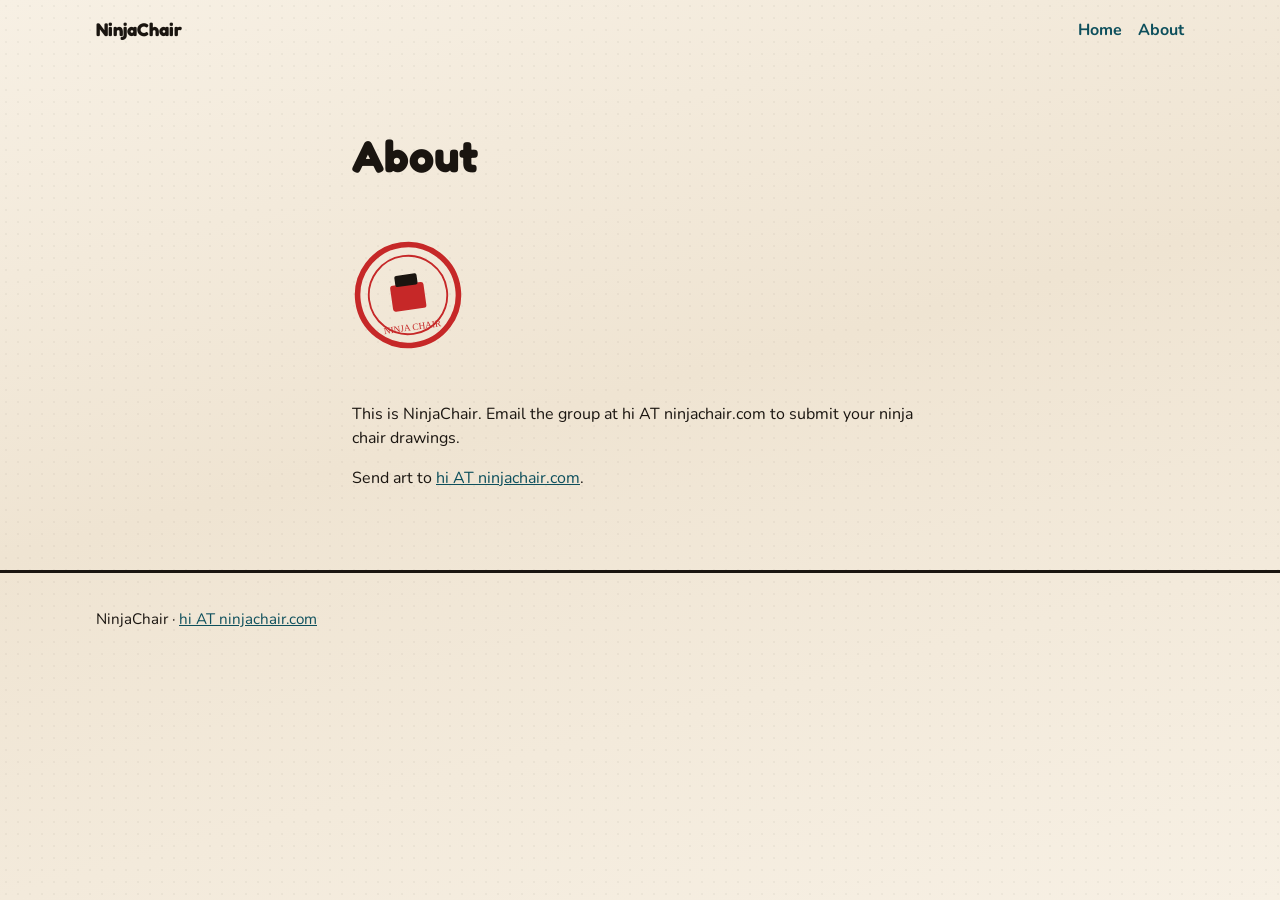
<file: website/about/index.html>
<!DOCTYPE html>
<html lang="en">
  <head>
    <meta charset="utf-8" />
    <meta name="viewport" content="width=device-width, initial-scale=1" />
    <title>About — NinjaChair</title>
    <meta
      name="description"
      content="What NinjaChair is and how to submit a drawing."
    />
    <link rel="icon" href="../assets/brand/favicon.svg" type="image/svg+xml" />
    <link rel="stylesheet" href="../styles.css" />
  </head>
  <body data-asset-base="../">
    <a class="skip" href="#main">Skip to content</a>
    <header class="site-header">
      <div class="wrap nav">
        <a class="nav-brand" href="../">NinjaChair</a>
        <ul class="nav-links">
          <li><a href="../">Home</a></li>
          <li><a href="./">About</a></li>
        </ul>
      </div>
    </header>

    <main id="main" class="wrap about-main">
      <h1>About</h1>
      <img
        class="about-seal"
        src="../assets/brand/seal.svg"
        width="120"
        height="120"
        alt=""
      />
      <p data-site="aboutBody">
        This is NinjaChair. Email the group at hi AT ninjachair.com to submit your ninja chair
        drawings.
      </p>
      <p>
        Send art to
        <a data-mailto data-mailto-label href="#">hi AT ninjachair.com</a>.
      </p>
    </main>

    <footer class="site-footer">
      <div class="wrap">
        <p>
          <span data-site="siteName">NinjaChair</span>
          ·
          <a data-mailto data-mailto-label href="#">hi AT ninjachair.com</a>
        </p>
      </div>
    </footer>

    <script src="../site-config.js"></script>
    <script src="../main.js"></script>
  </body>
</html>
</file>
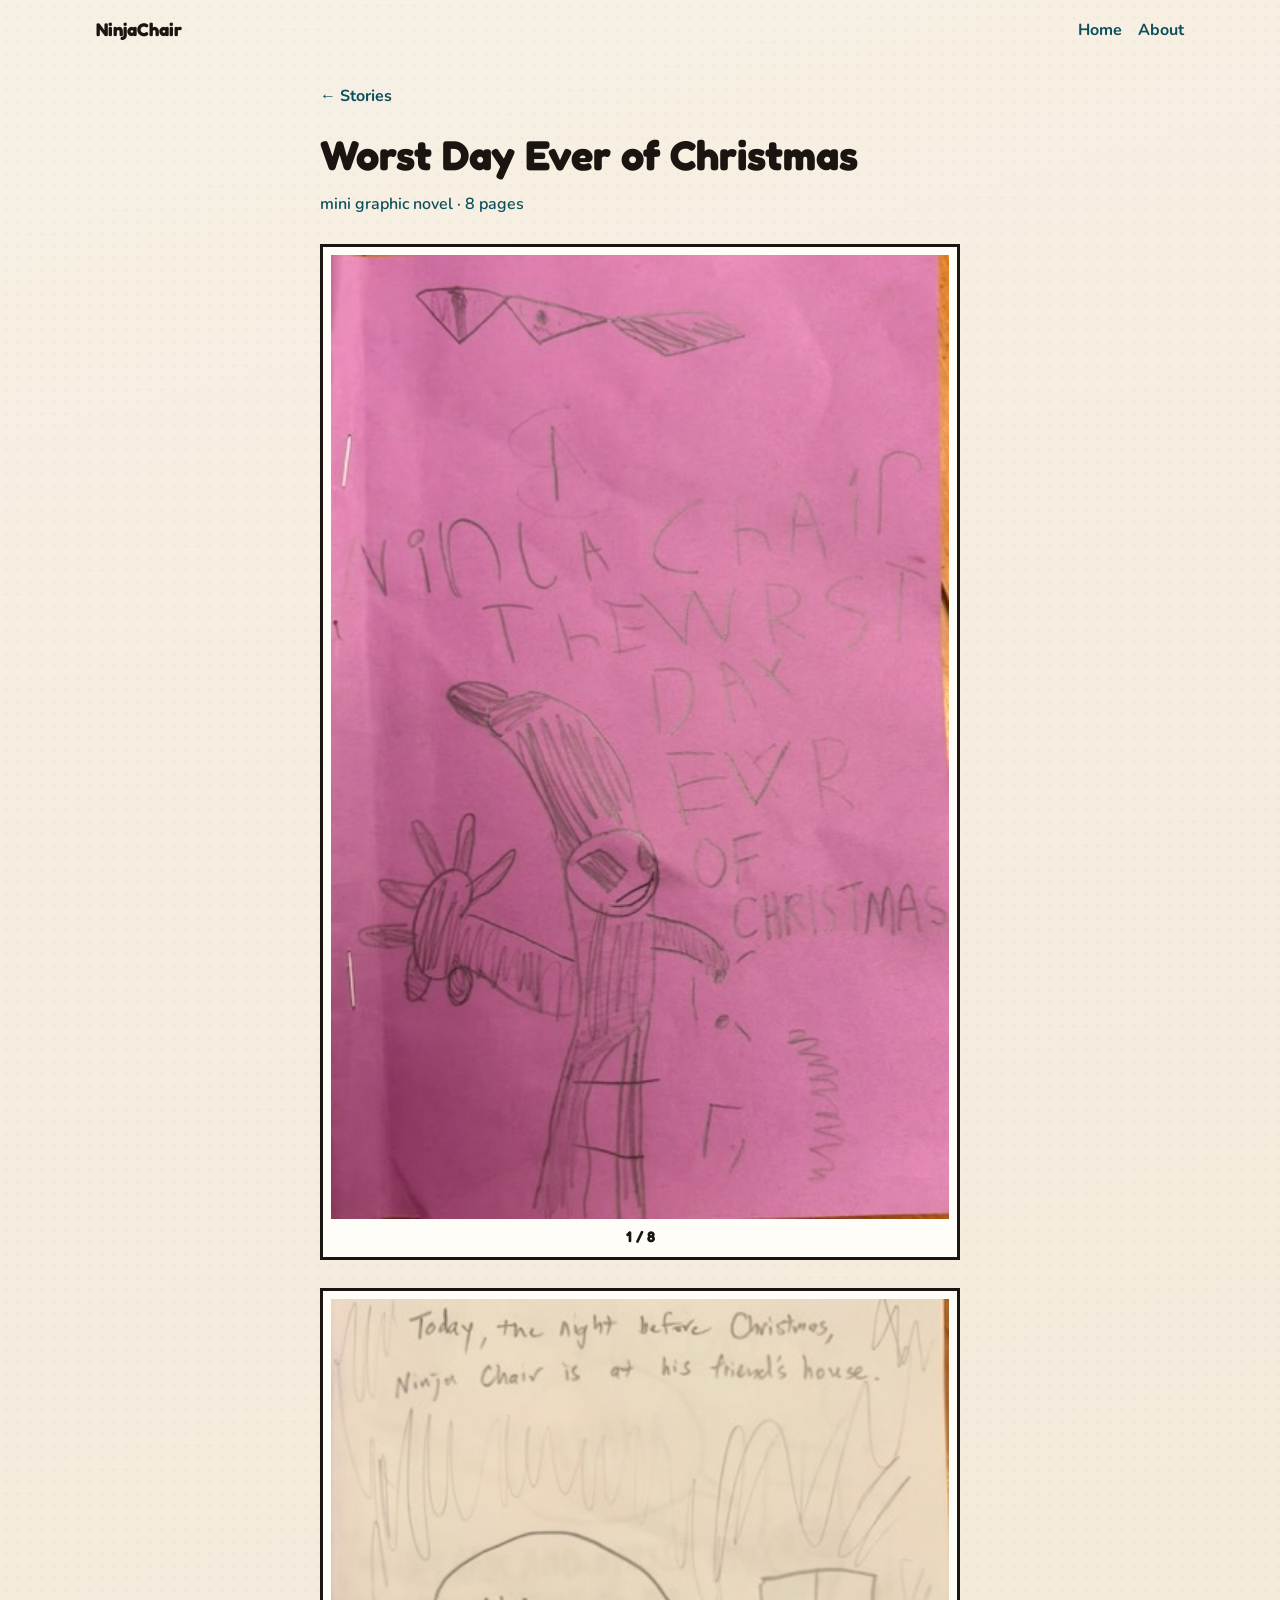
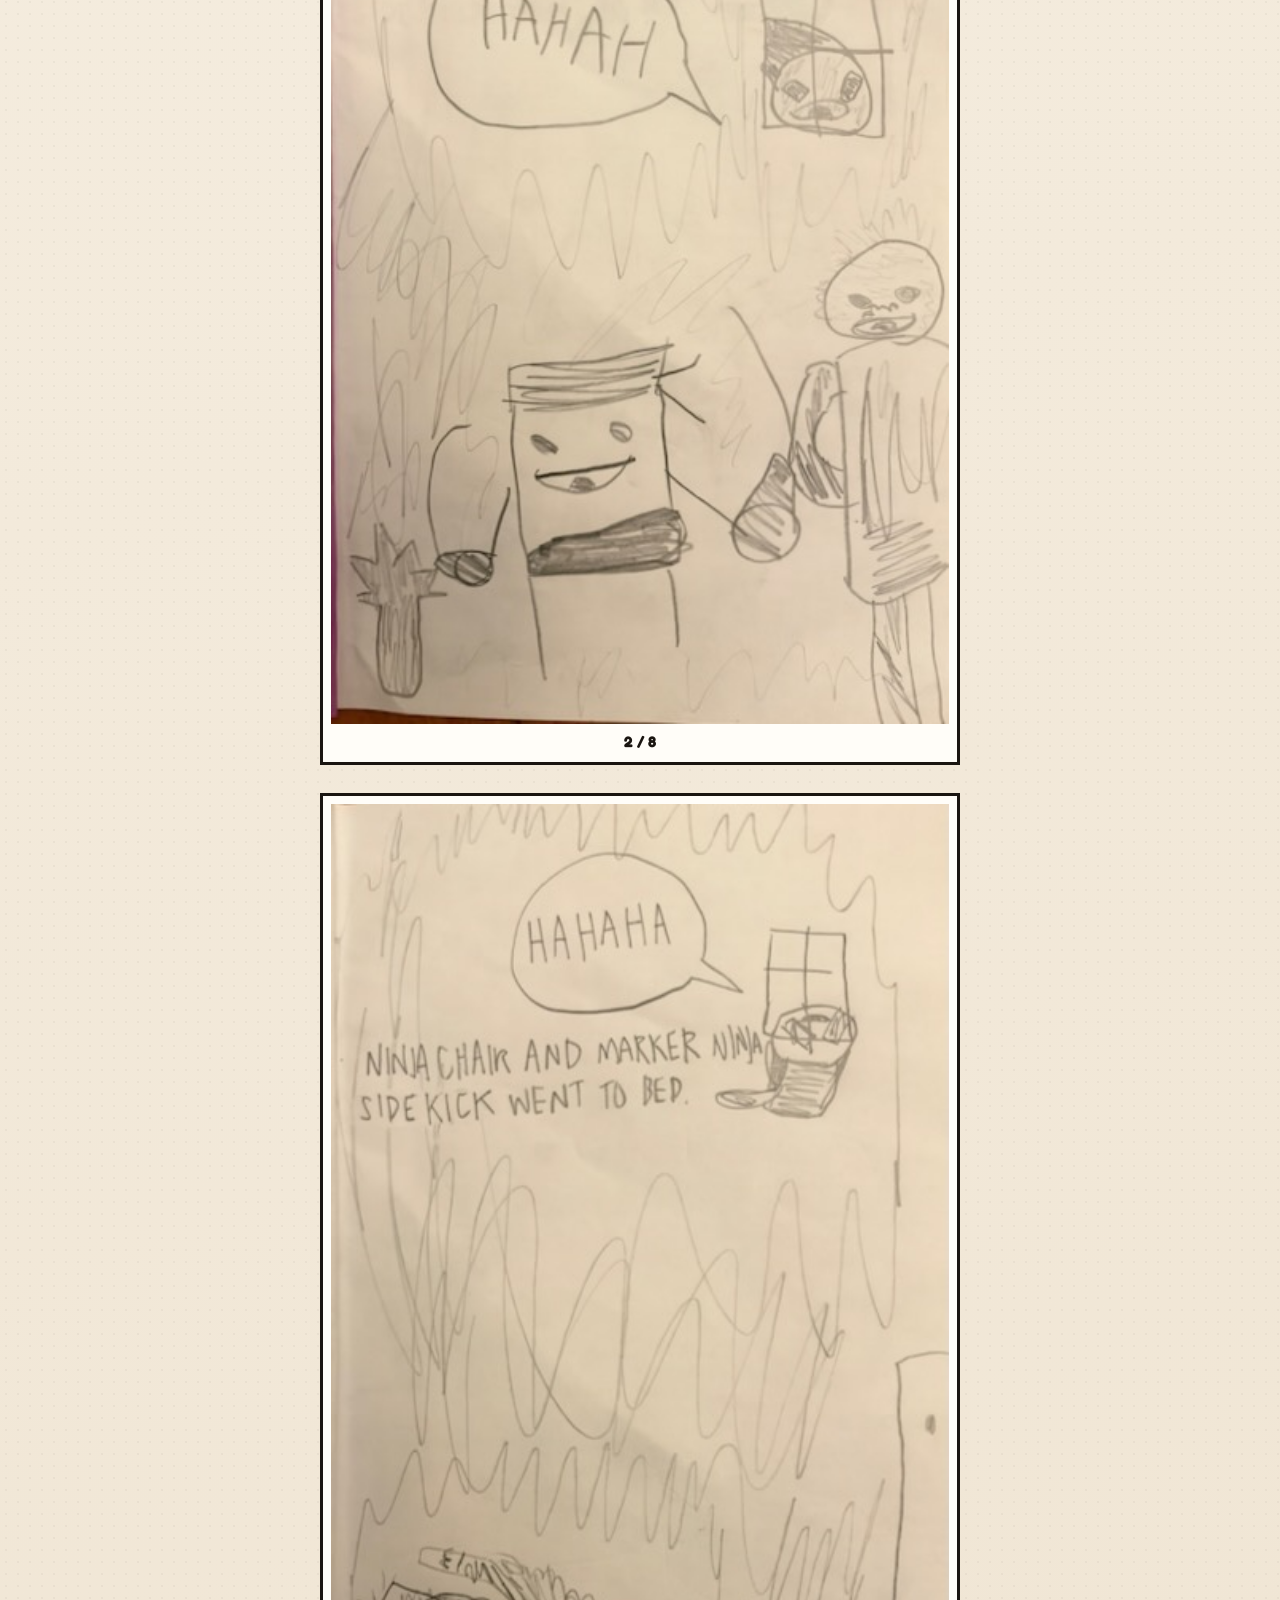
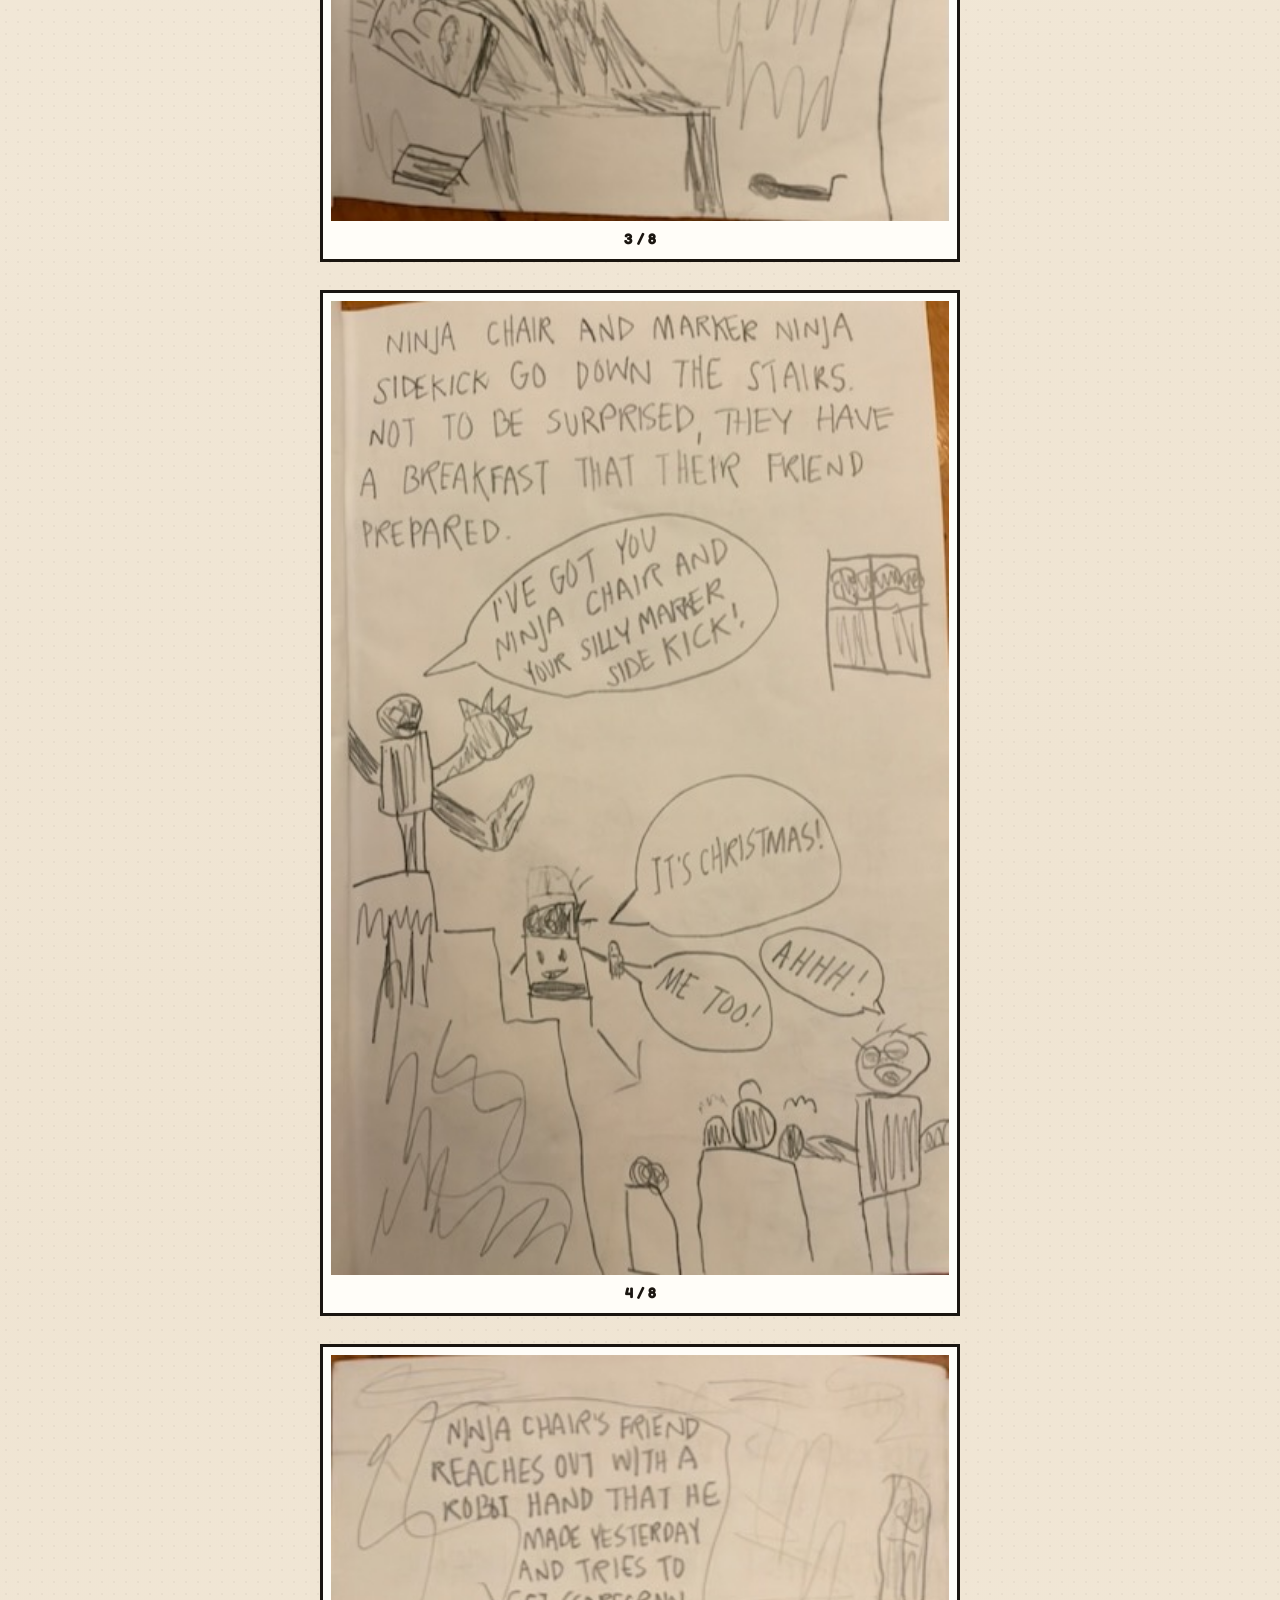
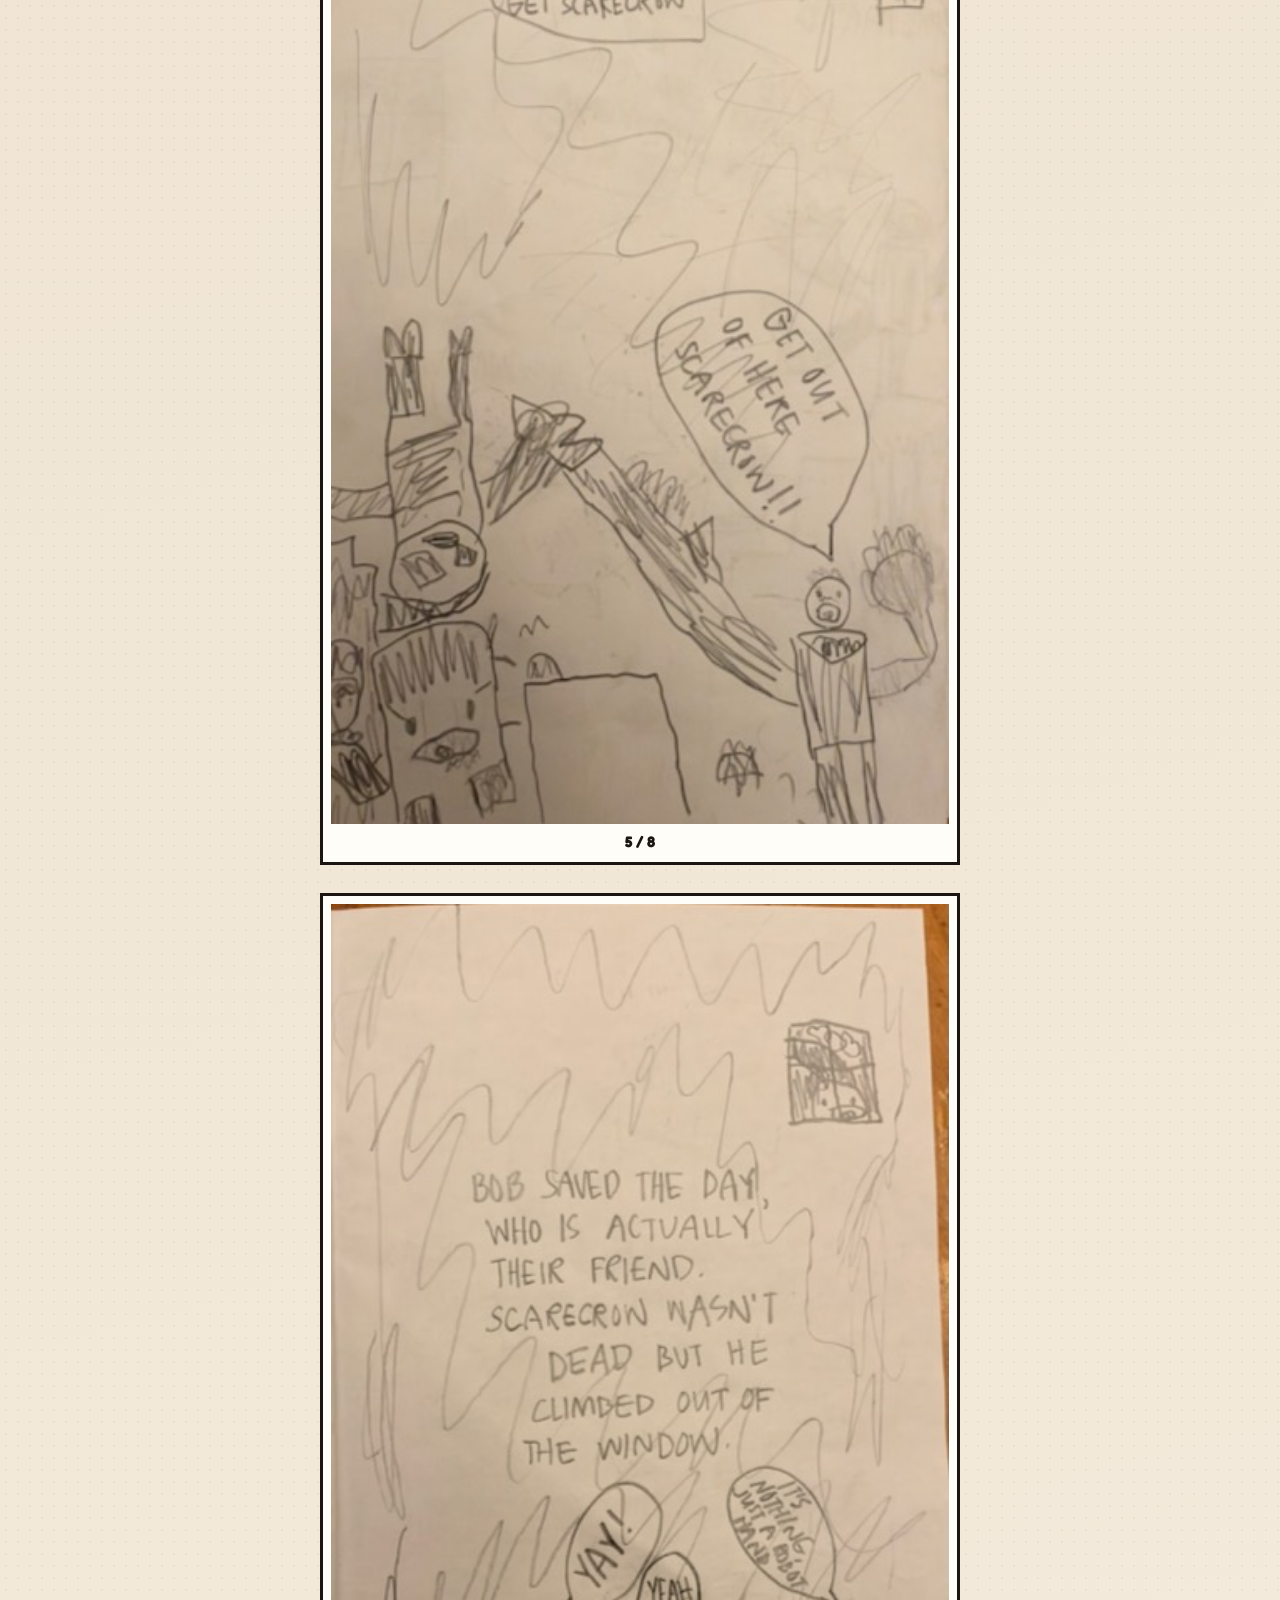
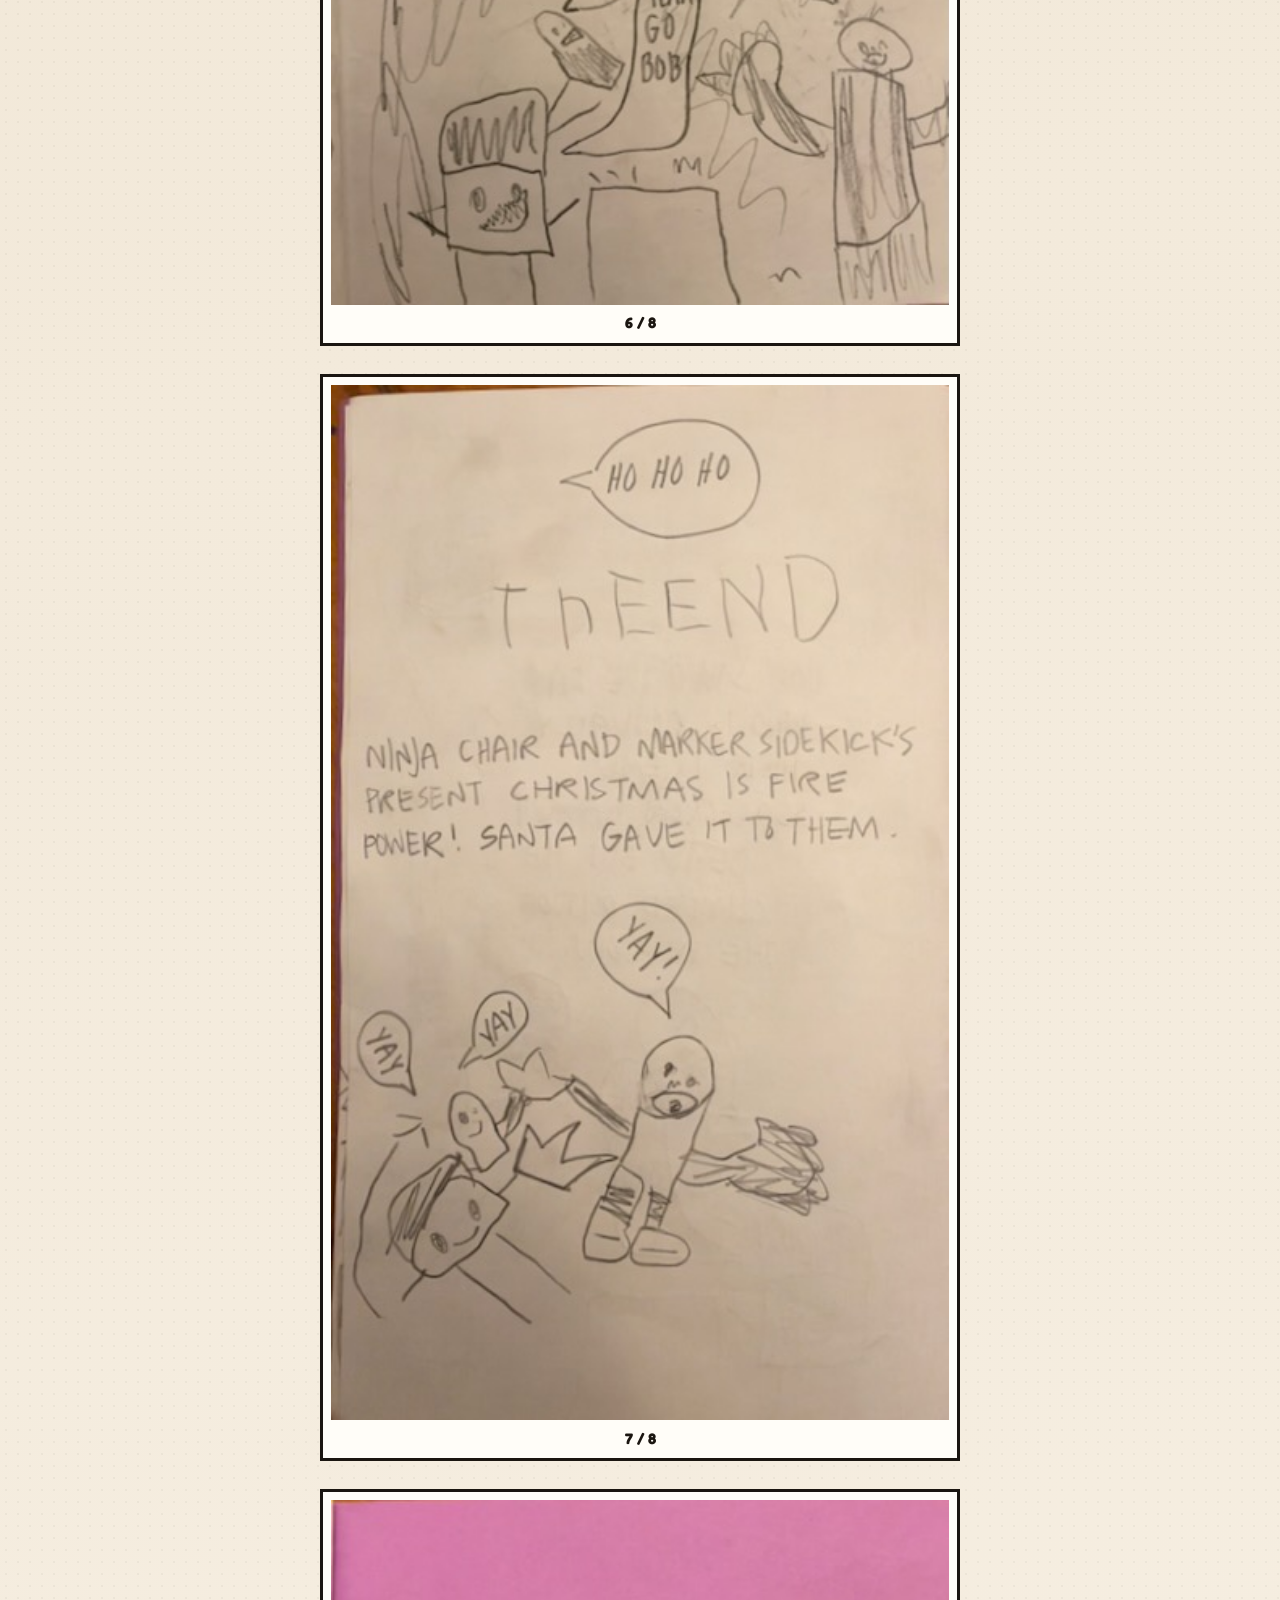
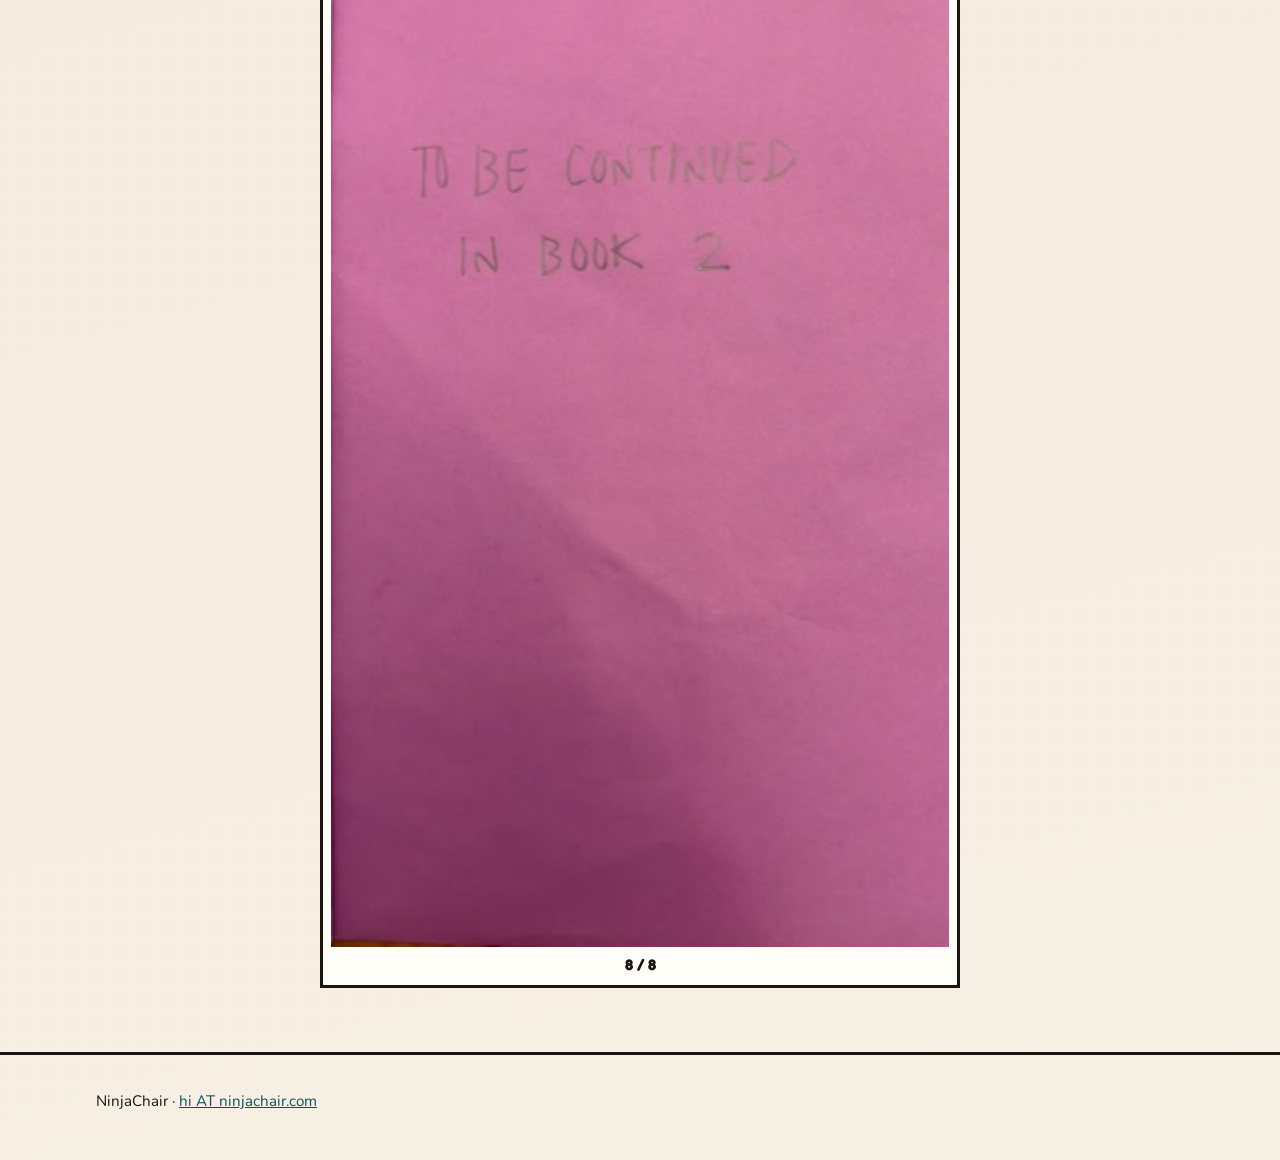
<file: website/stories/worst-xmas-ever/index.html>
<!DOCTYPE html>
<html lang="en">
  <head>
    <meta charset="utf-8" />
    <meta name="viewport" content="width=device-width, initial-scale=1" />
    <title>Worst Day Ever of Christmas — NinjaChair</title>
    <meta
      name="description"
      content="Worst Day Ever of Christmas — a NinjaChair mini graphic novel."
    />
    <link rel="icon" href="../../assets/brand/favicon.svg" type="image/svg+xml" />
    <link rel="stylesheet" href="../../styles.css" />
  </head>
  <body data-asset-base="../../" data-story-id="worst-xmas-ever">
    <a class="skip" href="#main">Skip to content</a>
    <header class="site-header">
      <div class="wrap nav">
        <a class="nav-brand" href="../../">NinjaChair</a>
        <ul class="nav-links">
          <li><a href="../../">Home</a></li>
          <li><a href="../../about/">About</a></li>
        </ul>
      </div>
    </header>

    <main id="main" class="wrap story-reader">
      <p class="story-back"><a href="../../#gallery-section">← Stories</a></p>
      <h1 id="story-title">Worst Day Ever of Christmas</h1>
      <p id="story-blurb" class="story-blurb">mini graphic novel · 8 pages</p>
      <p id="story-error" class="gallery-error" hidden></p>
      <div id="story-pages" class="story-pages"></div>
    </main>

    <footer class="site-footer">
      <div class="wrap">
        <p>
          <span data-site="siteName">NinjaChair</span>
          ·
          <a data-mailto data-mailto-label href="#">hi AT ninjachair.com</a>
        </p>
      </div>
    </footer>

    <script src="../../site-config.js"></script>
    <script src="../../main.js"></script>
  </body>
</html>
</file>
<file: website/styles.css>
@import url("https://fonts.googleapis.com/css2?family=Fredoka:wght@500;700&family=Nunito:wght@400;600;700&display=swap");

:root {
  --ink: #1a1510;
  --paper: #f7f0e4;
  --dojo-red: #c62828;
  --night-teal: #0d4f5c;
  --soft-gold: #d4a017;
  --max: 68rem;
  --font-display: "Fredoka", "Trebuchet MS", sans-serif;
  --font-body: "Nunito", "Trebuchet MS", sans-serif;
}

*,
*::before,
*::after {
  box-sizing: border-box;
}

html {
  scroll-behavior: smooth;
}

body {
  margin: 0;
  font-family: var(--font-body);
  color: var(--ink);
  background-color: var(--paper);
  background-image:
    radial-gradient(rgba(26, 21, 16, 0.04) 1px, transparent 1px),
    linear-gradient(165deg, #f7f0e4 0%, #efe4d2 45%, #f7f0e4 100%);
  background-size: 12px 12px, auto;
  line-height: 1.5;
  min-height: 100vh;
}

a {
  color: var(--night-teal);
}

a:hover {
  color: var(--dojo-red);
}

.skip {
  position: absolute;
  left: -999px;
  top: 0;
}
.skip:focus {
  left: 1rem;
  top: 1rem;
  z-index: 20;
  background: var(--paper);
  padding: 0.5rem 0.75rem;
}

.wrap {
  width: min(100% - 2rem, var(--max));
  margin-inline: auto;
}

.site-header {
  padding: 1rem 0;
}

.nav {
  display: flex;
  align-items: center;
  justify-content: space-between;
  gap: 1rem;
}

.nav-brand {
  font-family: var(--font-display);
  font-weight: 700;
  font-size: 1.15rem;
  color: var(--ink);
  text-decoration: none;
}

.nav-links {
  display: flex;
  gap: 1rem;
  list-style: none;
  margin: 0;
  padding: 0;
}

.nav-links a {
  text-decoration: none;
  font-weight: 700;
}

.brand-hero {
  min-height: calc(100vh - 5rem);
  display: grid;
  align-content: center;
  justify-items: start;
  gap: 1.25rem;
  padding: 2rem 0 3rem;
  position: relative;
}

.brand-hero .logo {
  width: min(100%, 22rem);
  height: auto;
}

.brand-hero h1 {
  position: absolute;
  width: 1px;
  height: 1px;
  overflow: hidden;
  clip: rect(0 0 0 0);
}

.brand-hero .tagline {
  margin: 0;
  font-size: clamp(1.15rem, 2.5vw, 1.45rem);
  max-width: 28rem;
}

.seal {
  width: 5.5rem;
  height: 5.5rem;
  transform: rotate(-8deg);
}

.seal.stamp-in {
  animation: stamp-in 0.55s cubic-bezier(0.2, 1.4, 0.4, 1) both;
}

@keyframes stamp-in {
  from {
    opacity: 0;
    transform: rotate(-8deg) scale(1.35);
  }
  to {
    opacity: 1;
    transform: rotate(-8deg) scale(1);
  }
}

.cta-row {
  display: flex;
  flex-wrap: wrap;
  gap: 0.75rem;
}

.btn {
  display: inline-block;
  font-family: var(--font-display);
  font-weight: 700;
  text-decoration: none;
  padding: 0.7rem 1.15rem;
  border-radius: 0.4rem;
  border: 3px solid var(--ink);
}

.btn-primary {
  background: var(--dojo-red);
  color: var(--paper);
}

.btn-primary:hover {
  background: var(--night-teal);
  color: var(--paper);
}

.btn-ghost {
  background: transparent;
  color: var(--ink);
}

.btn-ghost:hover {
  background: var(--soft-gold);
  color: var(--ink);
}

.gallery-section {
  padding: 2rem 0 4rem;
}

.gallery-section h2 {
  font-family: var(--font-display);
  font-size: clamp(1.6rem, 3vw, 2.1rem);
  margin: 0 0 1.25rem;
}

.gallery {
  display: grid;
  grid-template-columns: repeat(auto-fill, minmax(14rem, 1fr));
  gap: 1.25rem;
}

.tile {
  display: block;
  margin: 0;
  border: 3px solid var(--ink);
  background: #fffdf8;
  padding: 0.6rem;
  color: inherit;
  text-decoration: none;
  cursor: pointer;
  transition: transform 0.18s ease, box-shadow 0.18s ease;
}

.tile figure {
  margin: 0;
}

.tile:hover,
.tile:focus-within {
  transform: translateY(-4px) rotate(-1deg);
  box-shadow: 4px 6px 0 var(--night-teal);
  color: inherit;
}

.tile img {
  display: block;
  width: 100%;
  aspect-ratio: 4 / 3;
  object-fit: cover;
  background: var(--paper);
}

.tile-story img {
  aspect-ratio: 3 / 4;
  object-fit: cover;
}

.tile figcaption {
  margin-top: 0.55rem;
  font-weight: 700;
  font-family: var(--font-display);
}

.tile-title {
  display: block;
}

.tile-blurb {
  display: block;
  margin-top: 0.2rem;
  font-family: var(--font-body);
  font-weight: 600;
  font-size: 0.9rem;
  color: var(--night-teal);
}

.gallery-error {
  color: var(--dojo-red);
  font-weight: 700;
}

.story-reader {
  padding: 1.5rem 0 4rem;
  max-width: 40rem;
}

.story-back {
  margin: 0 0 1rem;
  font-weight: 700;
}

.story-back a {
  text-decoration: none;
}

.story-reader h1 {
  font-family: var(--font-display);
  font-size: clamp(1.8rem, 4vw, 2.6rem);
  margin: 0 0 0.35rem;
}

.story-blurb {
  margin: 0 0 1.75rem;
  font-weight: 600;
  color: var(--night-teal);
}

.story-pages {
  display: grid;
  gap: 1.75rem;
}

.story-page {
  margin: 0;
  border: 3px solid var(--ink);
  background: #fffdf8;
  padding: 0.5rem;
}

.story-page img {
  display: block;
  width: 100%;
  height: auto;
}

.story-page figcaption {
  margin-top: 0.45rem;
  text-align: center;
  font-family: var(--font-display);
  font-weight: 700;
  font-size: 0.95rem;
}

.about-main {
  padding: 2rem 0 4rem;
  max-width: 36rem;
}

.about-main h1 {
  font-family: var(--font-display);
  font-size: clamp(2rem, 4vw, 2.8rem);
}

.about-seal {
  width: 7rem;
  margin: 1rem 0 1.5rem;
}

.about-seal.stamp-in {
  animation: stamp-in 0.55s cubic-bezier(0.2, 1.4, 0.4, 1) both;
}

.site-footer {
  border-top: 3px solid var(--ink);
  padding: 1.25rem 0 2rem;
  font-size: 0.95rem;
}

.lightbox {
  position: fixed;
  inset: 0;
  background: rgba(26, 21, 16, 0.72);
  display: none;
  align-items: center;
  justify-content: center;
  padding: 1rem;
  z-index: 40;
}

.lightbox.is-open {
  display: flex;
}

.lightbox-panel {
  background: var(--paper);
  border: 4px solid var(--ink);
  max-width: min(92vw, 48rem);
  max-height: 90vh;
  overflow: auto;
  padding: 1rem;
}

.lightbox-panel img {
  display: block;
  max-width: 100%;
  height: auto;
}

.lightbox-panel p {
  margin: 0.75rem 0 0;
  font-family: var(--font-display);
  font-weight: 700;
  font-size: 1.25rem;
}

.lightbox-close {
  float: right;
  font: inherit;
  font-weight: 700;
  border: 3px solid var(--ink);
  background: var(--dojo-red);
  color: var(--paper);
  cursor: pointer;
  padding: 0.25rem 0.55rem;
}
</file>
